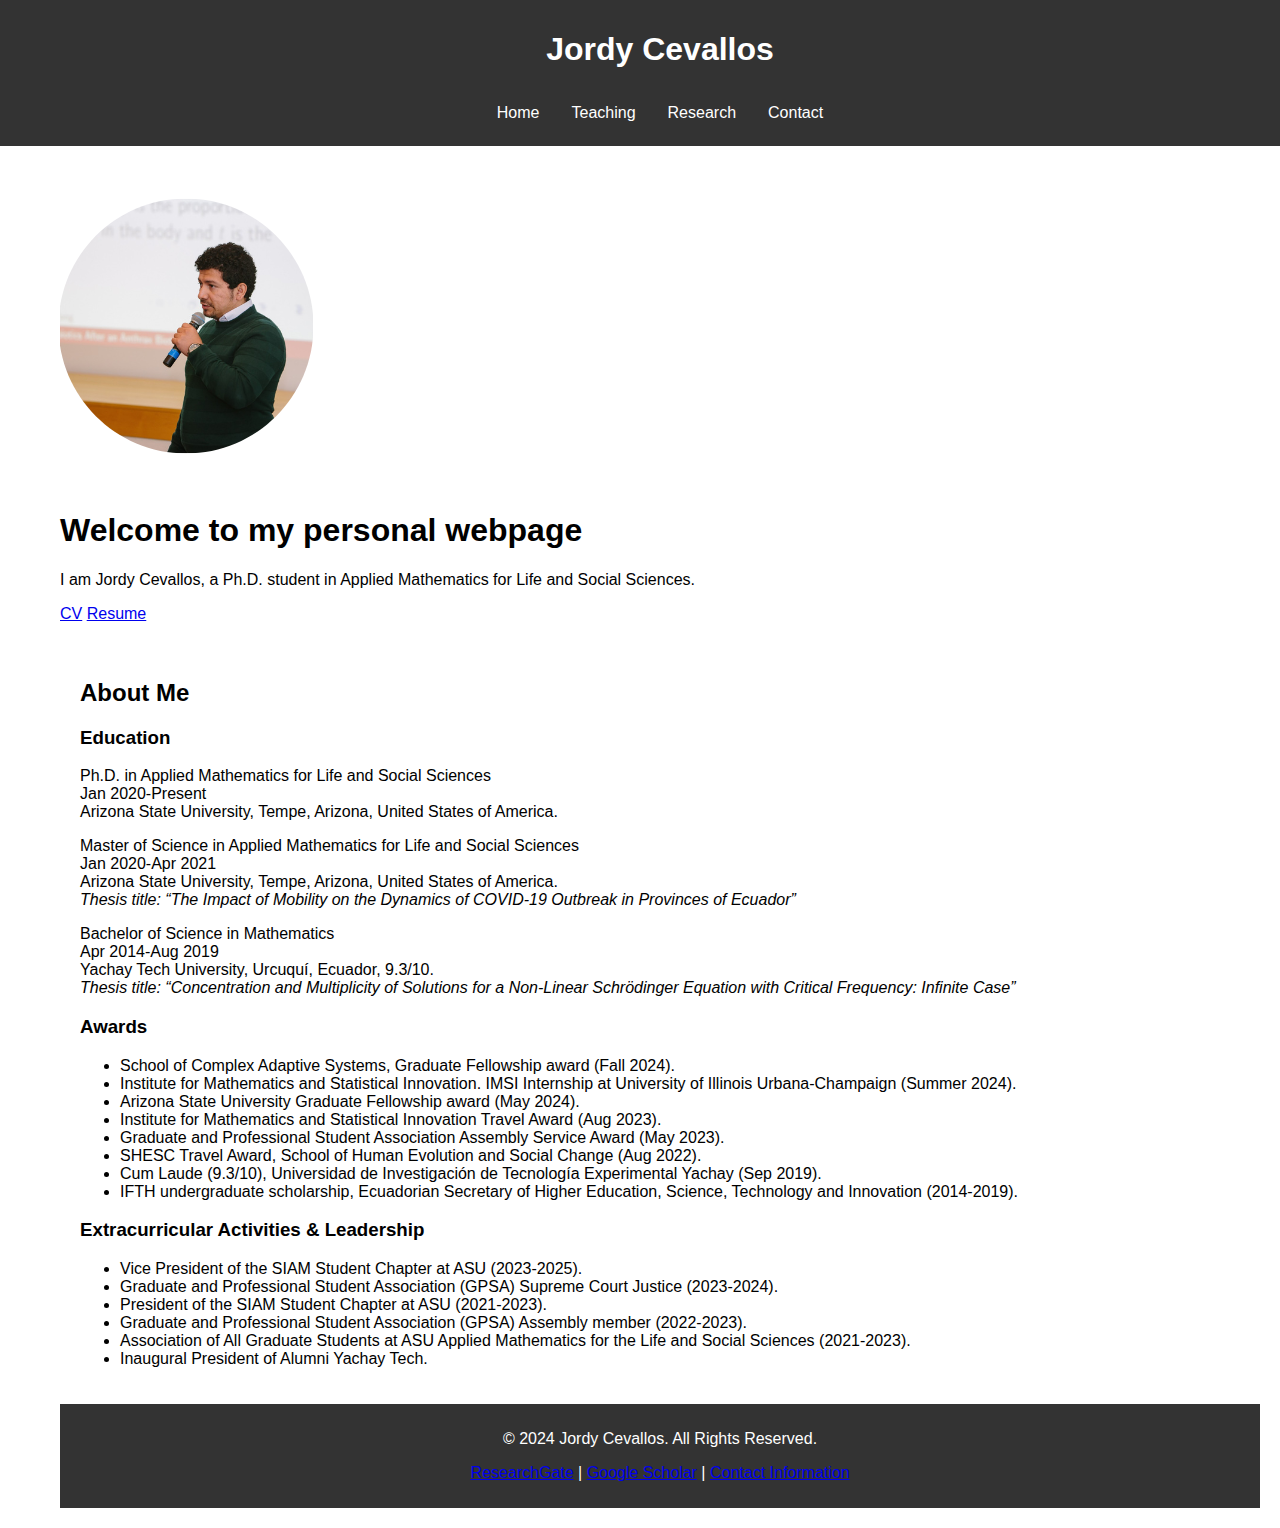
<file: index.html>
<!DOCTYPE html>
<html lang="en">
<head>
    <meta charset="UTF-8">
    <meta name="viewport" content="width=device-width, initial-scale=1.0">
    <title>Personal Webpage - Jordy Cevallos</title>
    <style>
        body {
            font-family: Arial, sans-serif;
            margin: 0;
            padding: 0;
            box-sizing: border-box;
            display: flex;
            flex-direction: column;
            min-height: 100vh; /* Ensures the body is at least as tall as the viewport */
        }

        header {
            background-color: #333;
            color: white;
            padding: 10px 20px;
            text-align: center;
            width: 100%; /* Full width of the viewport */
        }

        nav ul {
            list-style-type: none;
            margin: 0;
            padding: 0;
            overflow: hidden;
            background-color: #333;
            display: flex;
            justify-content: center; /* Centers the navigation items */
        }

        nav ul li {
            display: inline-block;
        }

        nav ul li a {
            display: block;
            color: white;
            text-align: center;
            padding: 14px 16px;
            text-decoration: none;
        }

        nav ul li a:hover {
            background-color: #111;
        }

        section {
            padding: 20px;
            margin: 0 auto; /* Centers the section horizontally */
            flex: 1;
            width: 100%; /* Full width of the section within viewport */
            max-width: 1200px; /* Optional: set a maximum width to keep content readable */
            box-sizing: border-box; /* Includes padding in the width calculation */
        }

        footer {
            background-color: #333;
            color: white;
            text-align: center;
            padding: 10px 20px;
            width: 100%;
            margin-top: auto; /* Pushes footer to the bottom when content is less */
        }

        .hero {
            text-align: center;
            padding: 50px 20px;
            background: #f4f4f4;
            margin: 0 auto; /* Centers the hero section horizontally */
            max-width: 1200px; /* Sets a maximum width for the hero section */
            width: 100%; /* Full width of the hero section within the max-width */
        }

        .hero img {
            border-radius: 50%;
            width: 150px;
            height: 150px;
        }

        .hero h1 {
            margin: 20px 0 10px;
        }

        .hero p {
            font-size: 1.2em;
        }

        .projects img {
            width: 100%;
            height: auto;
        }

        .contact-form {
            max-width: 600px;
            margin: 0 auto;
        }

        .contact-form input, .contact-form textarea {
            width: 100%;
            padding: 10px;
            margin: 5px 0;
            box-sizing: border-box;
        }

        .contact-form button {
            padding: 10px 20px;
            background-color: #333;
            color: white;
            border: none;
            cursor: pointer;
        }

        .contact-form button:hover {
            background-color: #555;
        }

        .social-media a {
            margin: 0 10px;
            color: #333;
            text-decoration: none;
        }
    </style>
</head>
<body>

<header>
    <h1>Jordy Cevallos</h1>
    <nav>
        <ul>
            <li><a href="index.html">Home</a></li>
            <li><a href="teaching.html">Teaching</a></li>
            <li><a href="research.html">Research</a></li>
            <li><a href="contact.html">Contact</a></li>
        </ul>
    </nav>
</header>

<section id="home" >
    <img src="pic1.png" alt="Your Photo">
    <h1>Welcome to my personal webpage</h1>
    <p>I am Jordy Cevallos, a Ph.D. student in Applied Mathematics for Life and Social Sciences.</p>
    <p><a href="https://drive.google.com/file/d/1qsoSsHLB5BVmITDVcPG4FnvswsnsWA9p/view?usp=sharing">CV</a>  <a href="https://drive.google.com/file/d/1H2q92Eo61LAkNZOlkzHG-OC2R_o369st/view?usp=sharing">Resume</a> </p> 

<section id="about">
    <h2>About Me</h2>
    <h3>Education</h3>
    <p>Ph.D. in Applied Mathematics for Life and Social Sciences<br>
        Jan 2020-Present<br>
        Arizona State University, Tempe, Arizona, United States of America.</p>
    <p>Master of Science in Applied Mathematics for Life and Social Sciences<br>
        Jan 2020-Apr 2021<br>
        Arizona State University, Tempe, Arizona, United States of America.<br>
        <i>Thesis title: “The Impact of Mobility on the Dynamics of COVID-19 Outbreak in Provinces of Ecuador”</i></p>
    <p>Bachelor of Science in Mathematics<br>
        Apr 2014-Aug 2019<br>
        Yachay Tech University, Urcuquí, Ecuador, 9.3/10.<br>
        <i>Thesis title: “Concentration and Multiplicity of Solutions for a Non-Linear Schrödinger Equation with Critical Frequency: Infinite Case”</i></p>

    <h3>Awards</h3>
    <ul>
        <li> School of Complex Adaptive Systems, Graduate Fellowship award (Fall 2024).</li>
        <li> Institute for Mathematics and Statistical Innovation. IMSI Internship at University of Illinois Urbana-Champaign (Summer 2024).</li>
        <li>Arizona State University Graduate Fellowship award (May 2024).</li>
        <li> Institute for Mathematics and Statistical Innovation Travel Award (Aug 2023).</li>
        <li> Graduate and Professional Student Association Assembly Service Award (May 2023).</li>
        <li>SHESC Travel Award, School of Human Evolution and Social Change (Aug 2022).</li>
        <li>Cum Laude (9.3/10), Universidad de Investigación de Tecnología Experimental Yachay (Sep 2019).</li>
        <li>IFTH undergraduate scholarship, Ecuadorian Secretary of Higher Education, Science, Technology and Innovation (2014-2019).</li>
    </ul>

    <h3>Extracurricular Activities & Leadership</h3>
    <ul>
        <li>Vice President of the SIAM Student Chapter at ASU (2023-2025).</li>
        <li>Graduate and Professional Student Association (GPSA) Supreme Court Justice (2023-2024).</li>
        <li>President of the SIAM Student Chapter at ASU (2021-2023).</li>
        <li>Graduate and Professional Student Association (GPSA) Assembly member (2022-2023).</li>
        <li>Association of All Graduate Students at ASU Applied Mathematics for the Life and Social Sciences (2021-2023).</li>
        <li>Inaugural President of Alumni Yachay Tech.</li>
    </ul>
</section>

<footer>
    <p>© 2024 Jordy Cevallos. All Rights Reserved.</p>
    <p><a href="https://www.researchgate.net/profile/Jordy-Cevallos-Chavez">ResearchGate</a> | <a href="https://scholar.google.com/citations?hl=en&user=RWNKJT4AAAAJ&view_op=list_works&sortby=pubdate">Google Scholar</a> | <a href="contact.html">Contact Information</a></p>
</footer>

</body>
</html>
</file>
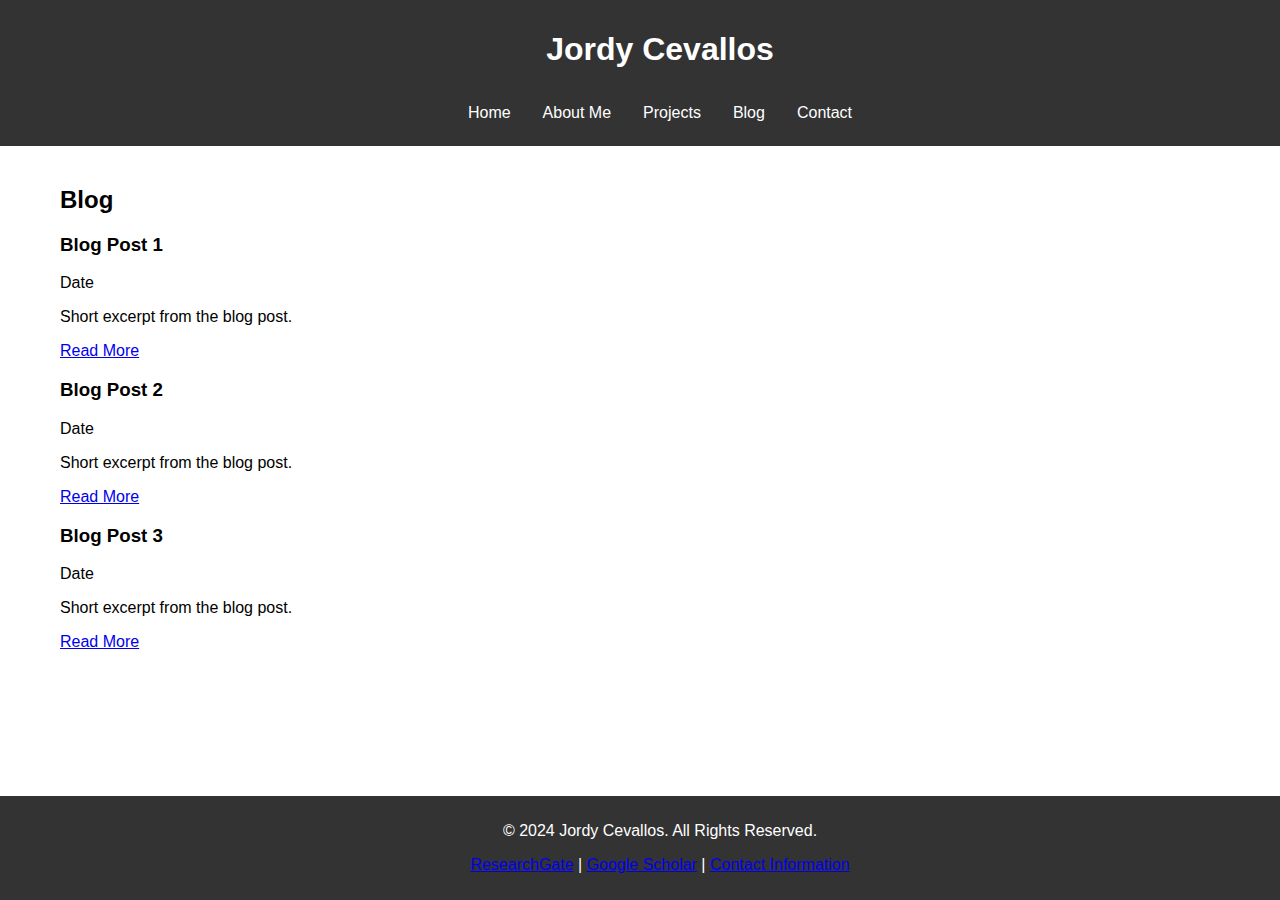
<file: blog.html>
<!DOCTYPE html>
<html lang="en">
<head>
    <meta charset="UTF-8">
    <meta name="viewport" content="width=device-width, initial-scale=1.0">
    <title>Blog - Jordy Cevallos</title>
    <link rel="stylesheet" href="styles.css">
</head>
<body>

<header>
    <h1>Jordy Cevallos</h1>
    <nav>
        <ul>
            <li><a href="home.html">Home</a></li>
            <li><a href="about.html">About Me</a></li>
            <li><a href="projects.html">Projects</a></li>
            <li><a href="blog.html">Blog</a></li>
            <li><a href="contact.html">Contact</a></li>
        </ul>
    </nav>
</header>

<section id="blog">
    <h2>Blog</h2>
    <div class="post">
        <h3>Blog Post 1</h3>
        <p>Date</p>
        <p>Short excerpt from the blog post.</p>
        <a href="#">Read More</a>
    </div>
    <div class="post">
        <h3>Blog Post 2</h3>
        <p>Date</p>
        <p>Short excerpt from the blog post.</p>
        <a href="#">Read More</a>
    </div>
    <div class="post">
        <h3>Blog Post 3</h3>
        <p>Date</p>
        <p>Short excerpt from the blog post.</p>
        <a href="#">Read More</a>
    </div>
</section>

<footer>
    <p>© 2024 Jordy Cevallos. All Rights Reserved.</p>
    <p><a href="https://www.researchgate.net/profile/Jordy-Cevallos-Chavez">ResearchGate</a> | <a href="https://scholar.google.com/citations?hl=en&user=RWNKJT4AAAAJ&view_op=list_works&sortby=pubdate">Google Scholar</a> | <a href="contact.html">Contact Information</a></p>
</footer>

</body>
</html>
</file>
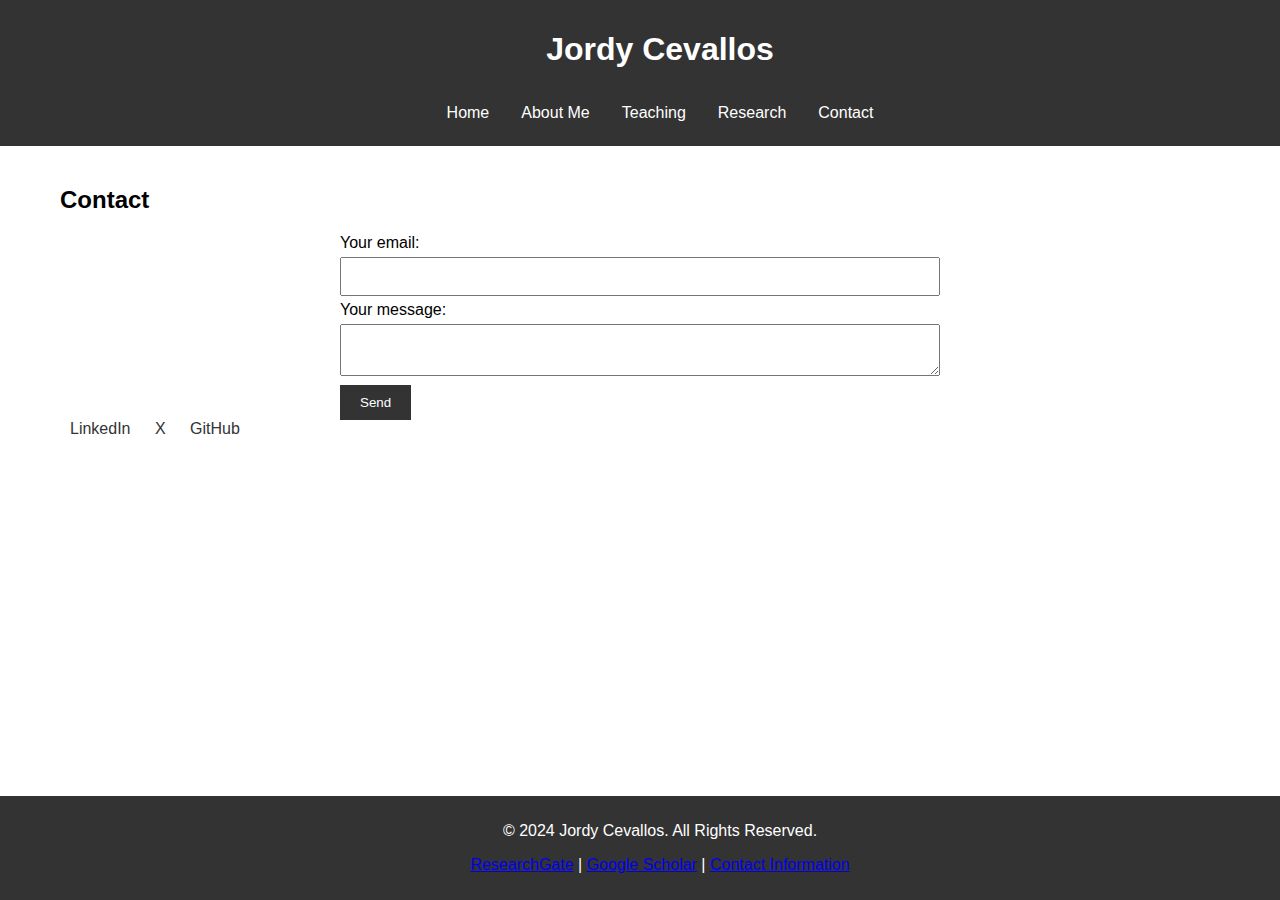
<file: contact.html>
<!DOCTYPE html>
<html lang="en">
<head>
    <meta charset="UTF-8">
    <meta name="viewport" content="width=device-width, initial-scale=1.0">
    <title>Contact - Jordy Cevallos</title>
    <link rel="stylesheet" href="styles.css">
</head>
<body>

<header>
    <h1>Jordy Cevallos</h1>
    <nav>
        <ul>
            <li><a href="home.html">Home</a></li>
            <li><a href="about.html">About Me</a></li>
            <li><a href="teaching.html">Teaching</a></li>
            <li><a href="research.html">Research</a></li>
            <li><a href="contact.html">Contact</a></li>
        </ul>
    </nav>
</header>

<section id="contact">
    <h2>Contact</h2>
    <div class="contact-form">
        <form
  action="https://formspree.io/f/mqazqqyr"
  method="POST"
>
  <label>
    Your email:
    <input type="email" name="email">
  </label>
  <label>
    Your message:
    <textarea name="message"></textarea>
  </label>
  <!-- your other form fields go here -->
  <button type="submit">Send</button>
</form>
    </div>
    <div class="social-media">
        <a href="https://www.linkedin.com/in/jordy-j-cevallos-chavez-b69100b8/" target="_blank">LinkedIn</a>
        <a href="https://x.com/JordyCevallosYT" target="_blank">X</a>
        <a href="https://github.com/jcevall1" target="_blank">GitHub</a>
    </div>
</section>

<footer>
    <p>© 2024 Jordy Cevallos. All Rights Reserved.</p>
    <p><a href="https://www.researchgate.net/profile/Jordy-Cevallos-Chavez">ResearchGate</a> | <a href="https://scholar.google.com/citations?hl=en&user=RWNKJT4AAAAJ&view_op=list_works&sortby=pubdate">Google Scholar</a> | <a href="contact.html">Contact Information</a></p>
</footer>

</body>
</html>
</file>
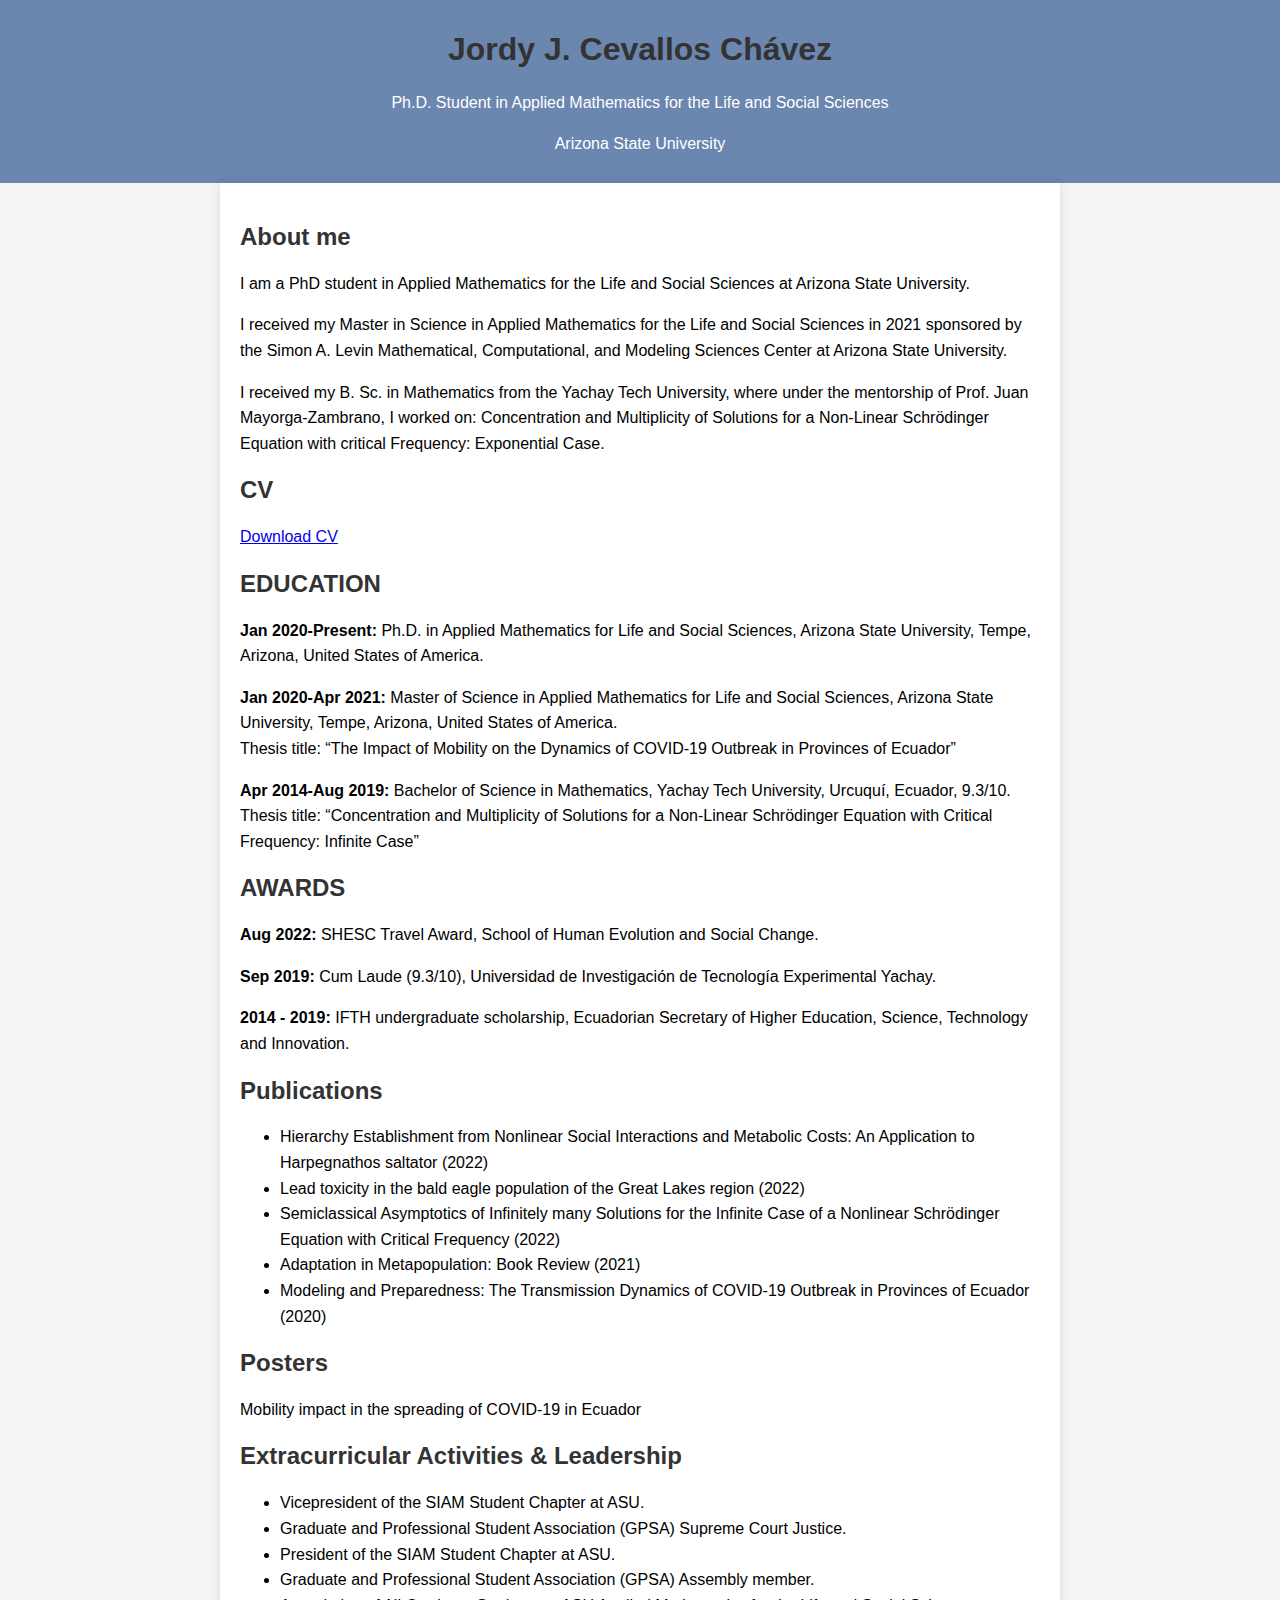
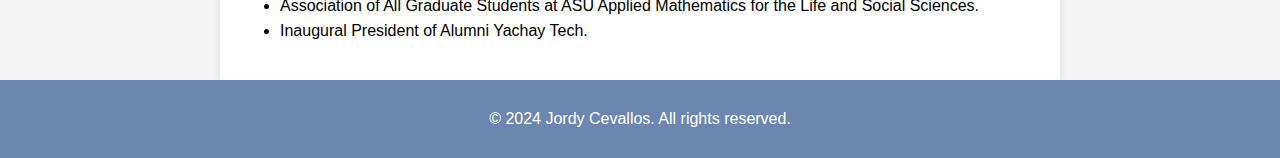
<file: homeo.html>
<!DOCTYPE html>
<html lang="en">
<head>
    <meta charset="UTF-8">
    <meta name="viewport" content="width=device-width, initial-scale=1.0">
    <title>About Me - Jordy J. Cevallos Chávez</title>
    <style>
        body {
            font-family: Arial, sans-serif;
            margin: 0;
            padding: 0;
            background-color: #f4f4f4;
        }
        header {
            background-color: #6b86af;
            color: white;
            padding: 10px 0;
            text-align: center;
        }
        .container {
            padding: 20px;
            max-width: 800px;
            margin: auto;
            background: white;
            box-shadow: 0 0 10px rgba(0, 0, 0, 0.1);
        }
        h1, h2, h3 {
            color: #333;
        }
        p, ul {
            line-height: 1.6;
        }
        footer {
            background-color: #6b86af;
            color: white;
            text-align: center;
            padding: 10px 0;
            position: relative;
            bottom: 0;
            width: 100%;
        }
    </style>
</head>
<body>
    <header>
        <h1>Jordy J. Cevallos Chávez</h1>
        <p>Ph.D. Student in Applied Mathematics for the Life and Social Sciences</p>
        <p> Arizona State University</p>
    </header>
    <div class="container">
        <h2>About me</h2>
        <p>I am a PhD student in Applied Mathematics for the Life and Social Sciences at Arizona State University.</p>
        <p>I received my Master in Science in Applied Mathematics for the Life and Social Sciences in 2021 sponsored by the Simon A. Levin Mathematical, Computational, and Modeling Sciences Center at Arizona State University.</p>
        <p>I received my B. Sc. in Mathematics from the Yachay Tech University, where under the mentorship of Prof. Juan Mayorga-Zambrano, I worked on: Concentration and Multiplicity of Solutions for a Non-Linear Schrödinger Equation with critical Frequency: Exponential Case.</p>
        <h2>CV</h2>
        <p><a href="https://drive.google.com/file/d/17_Mw0RrGUmRBOvbJk2Pg8aMRjDeOmC_5/view" target="_blank">Download CV</a></p>
        
        <h2>EDUCATION</h2>
        <p><strong>Jan 2020-Present:</strong> Ph.D. in Applied Mathematics for Life and Social Sciences, Arizona State University, Tempe, Arizona, United States of America.</p>
        <p><strong>Jan 2020-Apr 2021:</strong> Master of Science in Applied Mathematics for Life and Social Sciences, Arizona State University, Tempe, Arizona, United States of America.<br>
        Thesis title: “The Impact of Mobility on the Dynamics of COVID-19 Outbreak in Provinces of Ecuador”</p>
        <p><strong>Apr 2014-Aug 2019:</strong> Bachelor of Science in Mathematics, Yachay Tech University, Urcuquí, Ecuador, 9.3/10.<br>
        Thesis title: “Concentration and Multiplicity of Solutions for a Non-Linear Schrödinger Equation with Critical Frequency: Infinite Case”</p>
        
        <h2>AWARDS</h2>
        <p><strong>Aug 2022:</strong> SHESC Travel Award, School of Human Evolution and Social Change.</p>
        <p><strong>Sep 2019:</strong> Cum Laude (9.3/10), Universidad de Investigación de Tecnología Experimental Yachay.</p>
        <p><strong>2014 - 2019:</strong> IFTH undergraduate scholarship, Ecuadorian Secretary of Higher Education, Science, Technology and Innovation.</p>
        
        <h2>Publications</h2>
        <ul>
            <li>Hierarchy Establishment from Nonlinear Social Interactions and Metabolic Costs: An Application to Harpegnathos saltator (2022)</li>
            <li>Lead toxicity in the bald eagle population of the Great Lakes region (2022)</li>
            <li>Semiclassical Asymptotics of Infinitely many Solutions for the Infinite Case of a Nonlinear Schrödinger Equation with Critical Frequency (2022)</li>
            <li>Adaptation in Metapopulation: Book Review (2021)</li>
            <li>Modeling and Preparedness: The Transmission Dynamics of COVID-19 Outbreak in Provinces of Ecuador (2020)</li>
        </ul>
        
        <h2>Posters</h2>
        <p>Mobility impact in the spreading of COVID-19 in Ecuador</p>
        
        <h2>Extracurricular Activities & Leadership</h2>
        <ul>
            <li>Vicepresident of the SIAM Student Chapter at ASU.</li>
            <li>Graduate and Professional Student Association (GPSA) Supreme Court Justice.</li>
            <li>President of the SIAM Student Chapter at ASU.</li>
            <li>Graduate and Professional Student Association (GPSA) Assembly member.</li>
            <li>Association of All Graduate Students at ASU Applied Mathematics for the Life and Social Sciences.</li>
            <li>Inaugural President of Alumni Yachay Tech.</li>
        </ul>
    </div>
    <footer>
        <p>&copy; 2024 Jordy Cevallos. All rights reserved.</p>
    </footer>
</body>
</html>
</file>
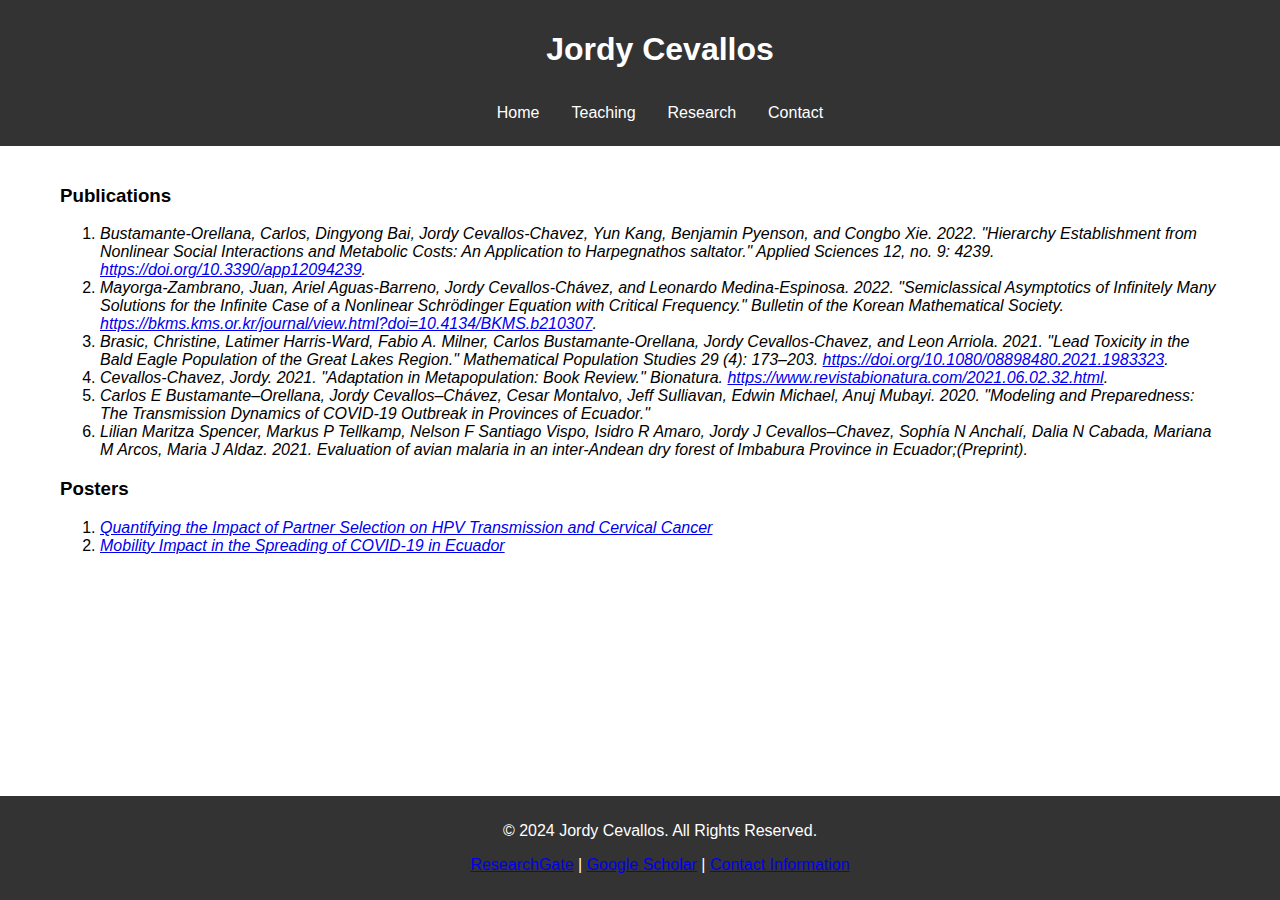
<file: research.html>
<!DOCTYPE html>
<html lang="en">
<head>
    <meta charset="UTF-8">
    <meta name="viewport" content="width=device-width, initial-scale=1.0">
    <title>Research - Jordy Cevallos</title>
    <link rel="stylesheet" href="styles.css">
</head>
<body>

<header>
    <h1>Jordy Cevallos</h1>
    <nav>
        <ul>
            <li><a href="index.html">Home</a></li>
            <li><a href="teaching.html">Teaching</a></li>            
            <li><a href="research.html">Research</a></li>
            <li><a href="contact.html">Contact</a></li>        
        </ul>
    </nav>
</header>

<section id="Research">

    <h3>Publications</h3>
    <ol>
        <li><i>Bustamante-Orellana, Carlos, Dingyong Bai, Jordy Cevallos-Chavez, Yun Kang, Benjamin Pyenson, and Congbo Xie. 2022. "Hierarchy Establishment from Nonlinear Social Interactions and Metabolic Costs: An Application to Harpegnathos saltator." <em>Applied Sciences</em> 12, no. 9: 4239. <a href="https://doi.org/10.3390/app12094239">https://doi.org/10.3390/app12094239</a>.</i></li>
        
        <li><i>Mayorga-Zambrano, Juan, Ariel Aguas-Barreno, Jordy Cevallos-Chávez, and Leonardo Medina-Espinosa. 2022. "Semiclassical Asymptotics of Infinitely Many Solutions for the Infinite Case of a Nonlinear Schrödinger Equation with Critical Frequency." <em>Bulletin of the Korean Mathematical Society</em>. <a href="https://bkms.kms.or.kr/journal/view.html?doi=10.4134/BKMS.b210307">https://bkms.kms.or.kr/journal/view.html?doi=10.4134/BKMS.b210307</a>.</i></li>

        <li><i>Brasic, Christine, Latimer Harris-Ward, Fabio A. Milner, Carlos Bustamante-Orellana, Jordy Cevallos-Chavez, and Leon Arriola. 2021. "Lead Toxicity in the Bald Eagle Population of the Great Lakes Region." <em>Mathematical Population Studies</em> 29 (4): 173–203. <a href="https://doi.org/10.1080/08898480.2021.1983323">https://doi.org/10.1080/08898480.2021.1983323</a>.</i></li>

        <li><i>Cevallos-Chavez, Jordy. 2021. "Adaptation in Metapopulation: Book Review." <em>Bionatura</em>. <a href="https://www.revistabionatura.com/2021.06.02.32.html">https://www.revistabionatura.com/2021.06.02.32.html</a>.</i></li>

        <li><i>Carlos E Bustamante–Orellana, Jordy Cevallos–Chávez, Cesar Montalvo, Jeff Sulliavan, Edwin Michael, Anuj Mubayi. 2020. "Modeling and Preparedness: The Transmission Dynamics of COVID-19 Outbreak in Provinces of Ecuador."</i></li>
        <li><i>Lilian Maritza Spencer, Markus P Tellkamp, Nelson F Santiago Vispo, Isidro R Amaro, Jordy J Cevallos–Chavez, Sophía N Anchalí, Dalia N Cabada, Mariana M Arcos, Maria J Aldaz. 2021. Evaluation of avian malaria in an inter-Andean dry forest of Imbabura Province in Ecuador;(Preprint).</i></li>
    
    </ol>

    <h3>Posters</h3>
    <ol>
        <li><i><a href="https://drive.google.com/file/d/1UcSLpjvUgByuNXG3G-KkJqcHufq8AUly/view?usp=sharing">Quantifying the Impact of Partner Selection on HPV Transmission and Cervical Cancer</a></i></li>
        <li><i><a href="https://drive.google.com/file/d/1twG44v8kbrFbDsdruDFIFKWh5xS33I7z/view?usp=sharing">Mobility Impact in the Spreading of COVID-19 in Ecuador</a></i></li>
    </ol>

</section>

<footer>
    <p>© 2024 Jordy Cevallos. All Rights Reserved.</p>
    <p><a href="https://www.researchgate.net/profile/Jordy-Cevallos-Chavez">ResearchGate</a> | <a href="https://scholar.google.com/citations?hl=en&user=RWNKJT4AAAAJ&view_op=list_works&sortby=pubdate">Google Scholar</a> | <a href="contact.html">Contact Information</a></p>
</footer>

</body>
</html>
</file>
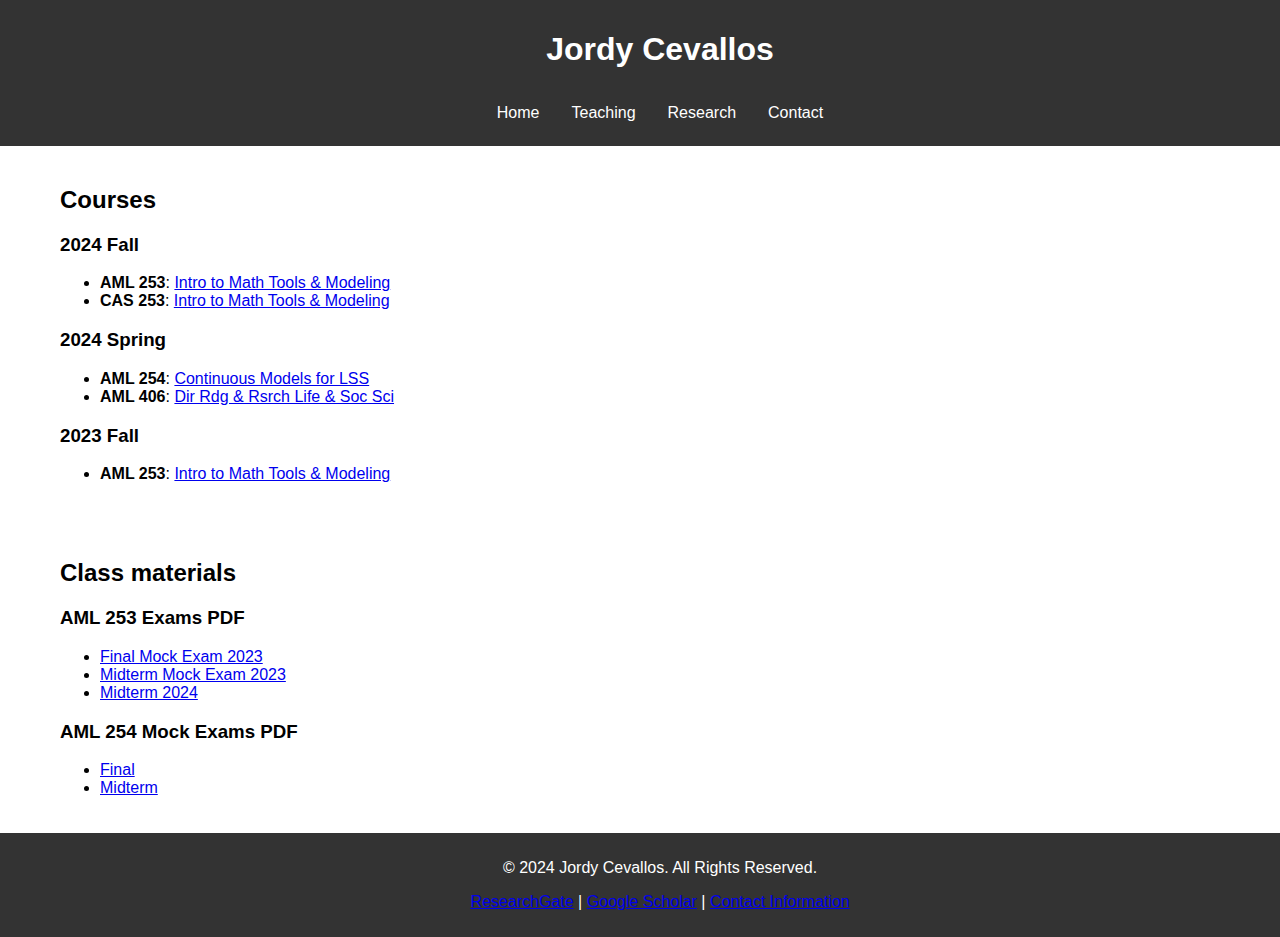
<file: teaching.html>
<!DOCTYPE html>
<html lang="en">
<head>
    <meta charset="UTF-8">
    <meta name="viewport" content="width=device-width, initial-scale=1.0">
    <title>Teaching - Jordy Cevallos</title>
    <link rel="stylesheet" href="styles.css">
</head>
<body>

<header>
    <h1>Jordy Cevallos</h1>
    <nav>
        <ul>
            <li><a href="index.html">Home</a></li>
            <li><a href="teaching.html">Teaching</a></li>
            <li><a href="research.html">Research</a></li>
            <li><a href="contact.html">Contact</a></li>
        </ul>
    </nav>
</header>

<section id="courses">
    <h2>Courses</h2>
    <h3>2024 Fall</h3>
    <ul>
        <li><strong>AML 253</strong>: <a href="https://catalog.apps.asu.edu/catalog/classes/classlist?searchType=all&collapse=Y&keywords=63797&term=2247">Intro to Math Tools & Modeling</a></li>
         <li><strong>CAS 253</strong>: <a href="https://catalog.apps.asu.edu/catalog/classes/classlist?searchType=all&collapse=Y&keywords=87304&term=2247">Intro to Math Tools & Modeling</a></li>
    </ul>

    <h3>2024 Spring</h3>
    <ul>
        <li><strong>AML 254</strong>: <a href="https://catalog.apps.asu.edu/catalog/classes/classlist?searchType=all&collapse=Y&keywords=25028&term=2241">Continuous Models for LSS</a></li>
        <li><strong>AML 406</strong>: <a href="https://catalog.apps.asu.edu/catalog/classes/classlist?searchType=all&collapse=Y&keywords=36610&term=2241">Dir Rdg & Rsrch Life & Soc Sci</a></li>
    </ul>

    <h3>2023 Fall</h3>
    <ul>
        <li><strong>AML 253</strong>: <a href="https://catalog.apps.asu.edu/catalog/classes/classlist?searchType=all&collapse=Y&keywords=74077&term=2237">Intro to Math Tools & Modeling</a></li>
    </ul>
</section>

 <section id="classpdf">
    <h2>Class materials</h2>
    <h3> AML 253 Exams PDF</h3>
      <ul>
        <li> <a href="https://drive.google.com/file/d/1nw8lINUpB62C6UXu453XMEhUhAi70p7-/view?usp=drive_link">Final Mock Exam 2023</a></li>
        <li> <a href="https://drive.google.com/file/d/1dJTWn3vk9vubn5iB0Jkupm98MMDSFEZT/view?usp=drive_link">Midterm Mock Exam 2023</a></li>
        <li> <a href="https://drive.google.com/file/d/1tCLFlguEn_F4fnqWfGn2lrVRceQG3Ya0/view?usp=drive_link">Midterm 2024</a></li>
          
       
    </ul>
 

       <h3> AML 254 Mock Exams PDF</h3>
        <ul>
        <li> <a href="https://drive.google.com/file/d/1iksq1d0YSk-LywVs2H0tTJnHU1AuFAMA/view?usp=drive_link">Final</a></li>
        <li> <a href="https://drive.google.com/file/d/1lJDNFv478zNCZSUR9ydFGJ6VJCuRFate/view?usp=drive_link">Midterm</a></li>

    </ul>
  
</section>

<footer>
    <p>© 2024 Jordy Cevallos. All Rights Reserved.</p>
    <p><a href="https://www.researchgate.net/profile/Jordy-Cevallos-Chavez">ResearchGate</a> | <a href="https://scholar.google.com/citations?hl=en&user=RWNKJT4AAAAJ&view_op=list_works&sortby=pubdate">Google Scholar</a> | <a href="contact.html">Contact Information</a></p>
</footer>

</body>
</html>
</file>
<file: styles.css>
body {
    font-family: Arial, sans-serif;
    margin: 0;
    padding: 0;
    box-sizing: border-box;
    display: flex;
    flex-direction: column;
    min-height: 100vh; /* Ensures the body is at least as tall as the viewport */
}

header {
    background-color: #333;
    color: white;
    padding: 10px 20px;
    text-align: center;
    width: 100%; /* Full width of the viewport */
}

nav ul {
    list-style-type: none;
    margin: 0;
    padding: 0;
    overflow: hidden;
    background-color: #333;
    display: flex;
    justify-content: center; /* Centers the navigation items */
}

nav ul li {
    display: inline-block;
}

nav ul li a {
    display: block;
    color: white;
    text-align: center;
    padding: 14px 16px;
    text-decoration: none;
}

nav ul li a:hover {
    background-color: #111;
}

section {
    padding: 20px;
    margin: 0 auto; /* Centers the section horizontally */
    flex: 1;
    width: 100%; /* Full width of the section within viewport */
    max-width: 1200px; /* Optional: set a maximum width to keep content readable */
    box-sizing: border-box; /* Includes padding in the width calculation */
}

footer {
    background-color: #333;
    color: white;
    text-align: center;
    padding: 10px 20px;
    width: 100%;
    margin-top: auto; /* Pushes footer to the bottom when content is less */
}

.hero {
    text-align: center;
    padding: 50px 20px;
    background: #f4f4f4;
    margin: 0 auto; /* Centers the hero section horizontally */
    max-width: 1200px; /* Sets a maximum width for the hero section */
    width: 100%; /* Full width of the hero section within the max-width */
}

.hero img {
    border-radius: 50%;
    width: 150px;
    height: 150px;
}

.hero h1 {
    margin: 20px 0 10px;
}

.hero p {
    font-size: 1.2em;
}

.projects img {
    width: 100%;
    height: auto;
}

.contact-form {
    max-width: 600px;
    margin: 0 auto;
}

.contact-form input, .contact-form textarea {
    width: 100%;
    padding: 10px;
    margin: 5px 0;
    box-sizing: border-box;
}

.contact-form button {
    padding: 10px 20px;
    background-color: #333;
    color: white;
    border: none;
    cursor: pointer;
}

.contact-form button:hover {
    background-color: #555;
}

.social-media a {
    margin: 0 10px;
    color: #333;
    text-decoration: none;
}
</file>
